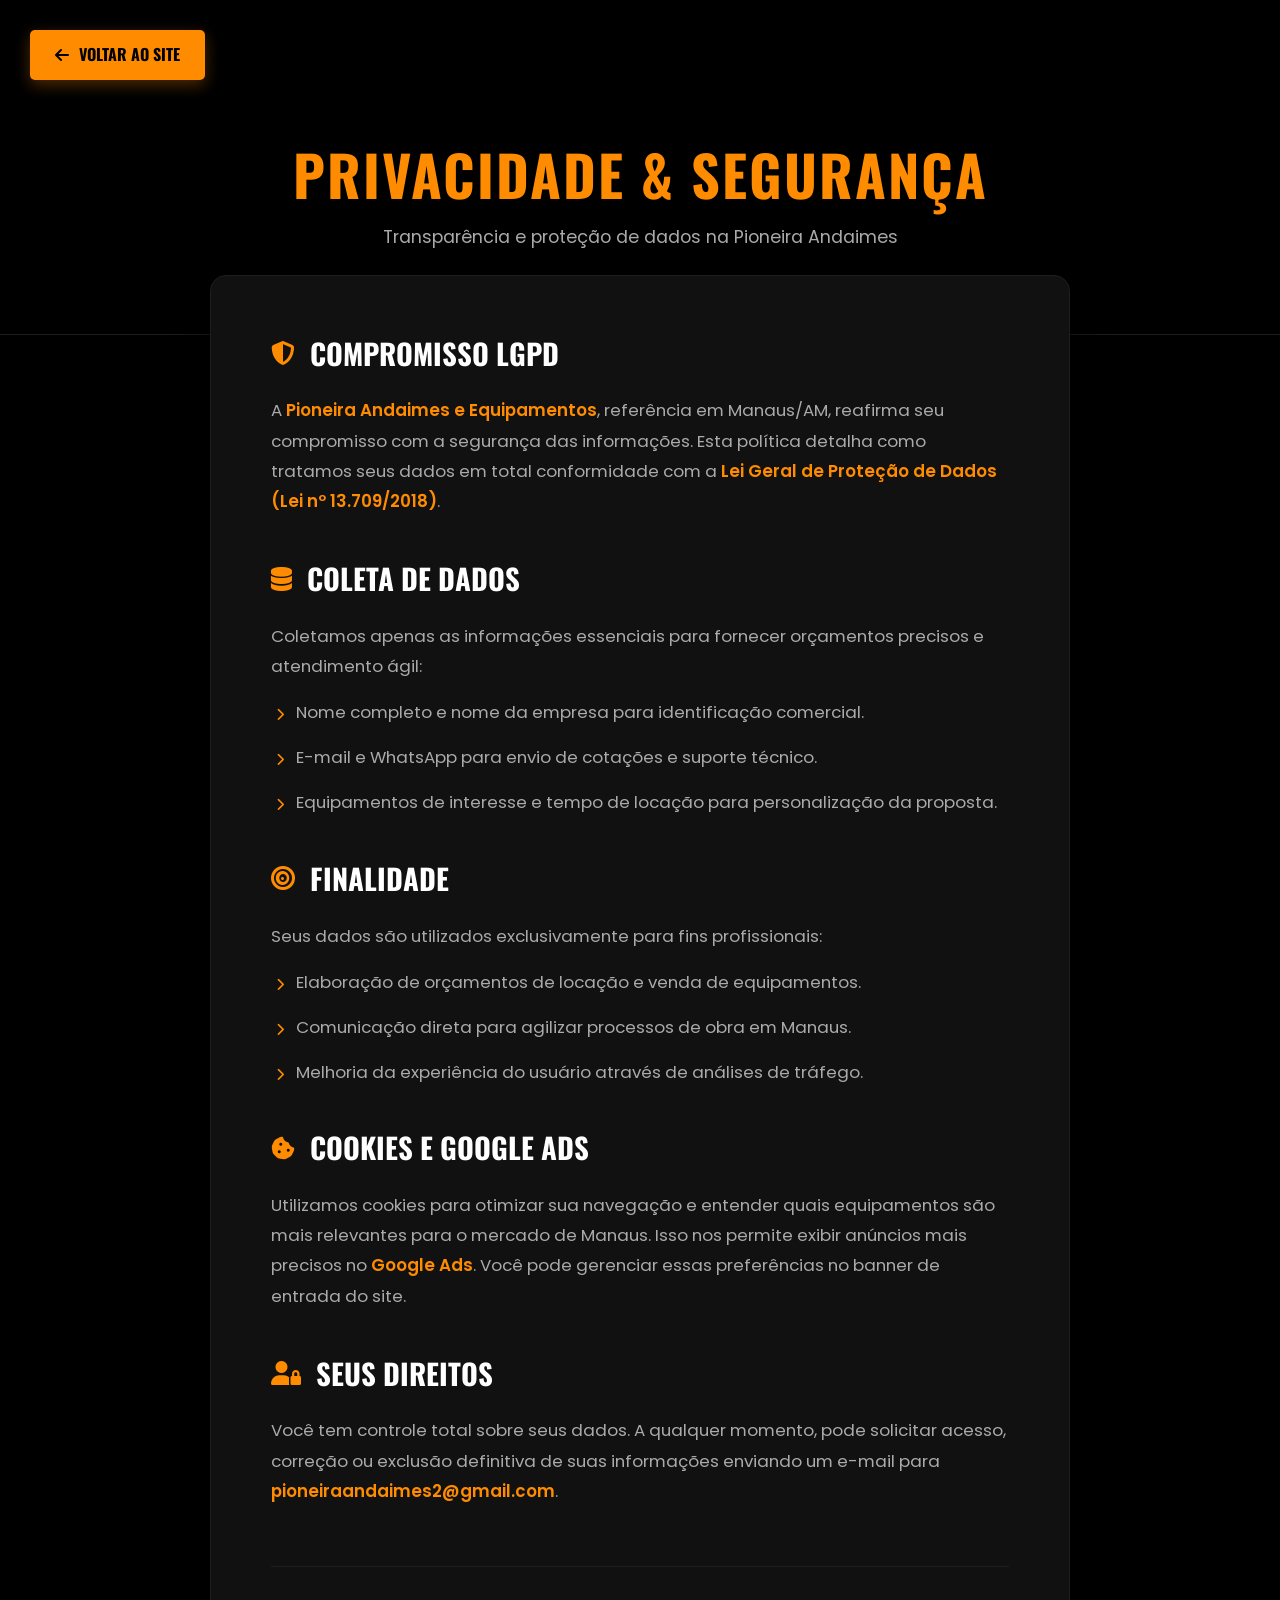
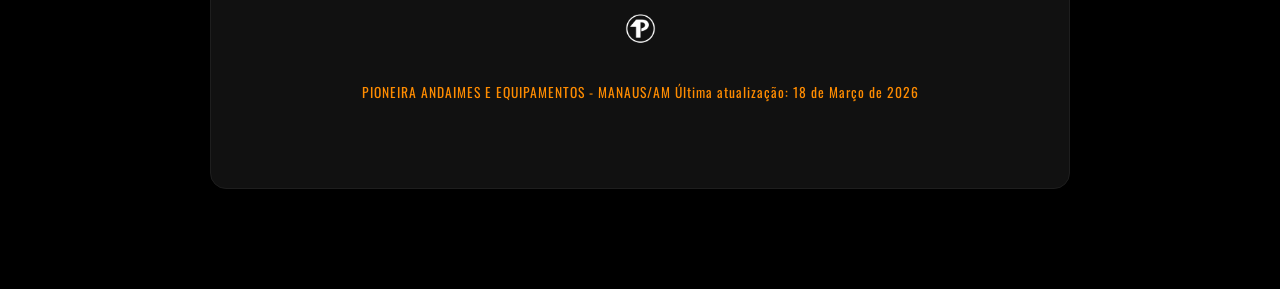
<file: politica-privacidade.html>
<!DOCTYPE html>
<html lang="pt-br">
<head>
    <meta charset="UTF-8">
    <meta name="viewport" content="width=device-width, initial-scale=1.0">
    <title>Política de Privacidade | Pioneira Andaimes e Equipamentos</title>
    <link rel="preconnect" href="https://fonts.googleapis.com">
    <link rel="preconnect" href="https://fonts.gstatic.com" crossorigin>
    <link href="https://fonts.googleapis.com/css2?family=Poppins:wght@300;400;500;600;700&family=Oswald:wght@500;600;700&display=swap" rel="stylesheet">
    <link rel="stylesheet" href="https://cdnjs.cloudflare.com/ajax/libs/font-awesome/6.5.0/css/all.min.css">
    <link rel="stylesheet" href="css/styles.css">
    <style>
        :root {
            --primary: #FF8C00;
            --dark-bg: #000000;
            --card-bg: #111111;
            --border: #1e1e1e;
            --text-gray: #aaaaaa;
        }
        
        body { 
            background-color: var(--dark-bg ); 
            color: #ffffff; 
            font-family: 'Poppins', sans-serif;
            line-height: 1.6;
        }
        
        .policy-header { 
            padding: 140px 0 80px; 
            background: linear-gradient(rgba(0,0,0,0.85), rgba(0,0,0,1)), url('https://images.unsplash.com/photo-1504307651254-35680f356dfd?w=1600&fit=crop' );
            background-size: cover;
            background-position: center;
            text-align: center;
            border-bottom: 1px solid var(--border);
        }
        
        .policy-header h1 { 
            font-family: 'Oswald', sans-serif; 
            font-size: 3.5rem; 
            color: var(--primary); 
            text-transform: uppercase; 
            margin-bottom: 15px;
            letter-spacing: 2px;
        }
        
        .policy-header p { color: var(--text-gray); font-size: 1.1rem; max-width: 600px; margin: 0 auto; }

        .policy-container { max-width: 900px; margin: -60px auto 100px; padding: 0 20px; position: relative; z-index: 10; }
        
        .policy-card { 
            background: var(--card-bg); 
            padding: 60px; 
            border-radius: 1rem; 
            border: 1px solid var(--border);
            box-shadow: 0 20px 50px rgba(0,0,0,0.8);
        }

        .policy-section { margin-bottom: 45px; }
        
        .policy-section h2 { 
            font-family: 'Oswald', sans-serif; 
            color: #ffffff; 
            font-size: 1.8rem; 
            margin-bottom: 25px; 
            display: flex; 
            align-items: center; 
            gap: 15px;
            text-transform: uppercase;
        }
        
        .policy-section h2 i { color: var(--primary); font-size: 1.5rem; }
        
        .policy-section p, .policy-section li { color: var(--text-gray); font-size: 1.05rem; margin-bottom: 18px; }
        
        .policy-section ul { padding-left: 5px; list-style: none; }
        .policy-section ul li { display: flex; align-items: flex-start; gap: 12px; }
        .policy-section ul li::before { content: "\f054"; font-family: "Font Awesome 6 Free"; font-weight: 900; color: var(--primary); font-size: 0.8rem; margin-top: 6px; }

        .btn-back-fixed {
            position: fixed; top: 30px; left: 30px; z-index: 100;
            background: var(--primary); color: #000000;
            padding: 12px 25px; border-radius: 5px; font-weight: 700;
            text-decoration: none; transition: all 0.3s ease; display: flex; align-items: center; gap: 10px;
            font-family: 'Oswald', sans-serif; text-transform: uppercase;
            box-shadow: 0 5px 15px rgba(255,140,0,0.3);
        }
        
        .btn-back-fixed:hover { background: #ffffff; transform: translateX(5px); }

        strong { color: var(--primary); font-weight: 600; }

        @media (max-width: 768px) {
            .policy-header h1 { font-size: 2.5rem; }
            .policy-card { padding: 40px 25px; }
            .btn-back-fixed { top: 20px; left: 20px; padding: 10px 15px; font-size: 0.9rem; }
        }
    </style>
</head>
<body>
    <a href="index.html" class="btn-back-fixed"><i class="fa-solid fa-arrow-left"></i> Voltar ao Site</a>

    <header class="policy-header">
        <div class="container">
            <h1>Privacidade & Segurança</h1>
            <p>Transparência e proteção de dados na Pioneira Andaimes</p>
        </div>
    </header>

    <main class="policy-container">
        <div class="policy-card">
            <div class="policy-section">
                <h2><i class="fa-solid fa-shield-halved"></i> Compromisso LGPD</h2>
                <p>A <strong>Pioneira Andaimes e Equipamentos</strong>, referência em Manaus/AM, reafirma seu compromisso com a segurança das informações. Esta política detalha como tratamos seus dados em total conformidade com a <strong>Lei Geral de Proteção de Dados (Lei nº 13.709/2018)</strong>.</p>
            </div>

            <div class="policy-section">
                <h2><i class="fa-solid fa-database"></i> Coleta de Dados</h2>
                <p>Coletamos apenas as informações essenciais para fornecer orçamentos precisos e atendimento ágil:</p>
                <ul>
                    <li>Nome completo e nome da empresa para identificação comercial.</li>
                    <li>E-mail e WhatsApp para envio de cotações e suporte técnico.</li>
                    <li>Equipamentos de interesse e tempo de locação para personalização da proposta.</li>
                </ul>
            </div>

            <div class="policy-section">
                <h2><i class="fa-solid fa-bullseye"></i> Finalidade</h2>
                <p>Seus dados são utilizados exclusivamente para fins profissionais:</p>
                <ul>
                    <li>Elaboração de orçamentos de locação e venda de equipamentos.</li>
                    <li>Comunicação direta para agilizar processos de obra em Manaus.</li>
                    <li>Melhoria da experiência do usuário através de análises de tráfego.</li>
                </ul>
            </div>

            <div class="policy-section">
                <h2><i class="fa-solid fa-cookie-bite"></i> Cookies e Google Ads</h2>
                <p>Utilizamos cookies para otimizar sua navegação e entender quais equipamentos são mais relevantes para o mercado de Manaus. Isso nos permite exibir anúncios mais precisos no <strong>Google Ads</strong>. Você pode gerenciar essas preferências no banner de entrada do site.</p>
            </div>

            <div class="policy-section">
                <h2><i class="fa-solid fa-user-lock"></i> Seus Direitos</h2>
                <p>Você tem controle total sobre seus dados. A qualquer momento, pode solicitar acesso, correção ou exclusão definitiva de suas informações enviando um e-mail para <strong>pioneiraandaimes2@gmail.com</strong>.</p>
            </div>

            <div style="text-align: center; margin-top: 60px; border-top: 1px solid var(--border); padding-top: 40px;">
                <img src="imagens/logo.png" alt="Pioneira Logo" style="height: 45px; margin-bottom: 20px; filter: grayscale(1) brightness(2);">
                <p style="font-size: 0.85rem; color: var(--primary); font-family: 'Oswald', sans-serif; letter-spacing: 1px;">PIONEIRA ANDAIMES E EQUIPAMENTOS - MANAUS/AM  
Última atualização: 18 de Março de 2026</p>
            </div>
        </div>
  <script src="javascript/script.js"></script>
    </main>
   
</body>
</html>
</file>
<file: css/styles.css>
/* ==================== VARIÁVEIS ==================== */
:root {
    --primary-color: #FF8C00;
    --secondary-color: #FFB800;
    --accent-color: #FFDA00;
    --dark-color: #000000;
    --dark-secondary: #0a0a0a;
    --dark-card: #111111;
    --dark-border: #1e1e1e;
    --light-color: #f8fafc;
    --text-dark: #ffffff;
    --text-light: #aaaaaa;
    --text-muted: #666666;
    --border-color: #2a2a2a;
    --font-display: 'Oswald', Arial, sans-serif;
    --font-body: 'Poppins', sans-serif;
    --spacing-xs: 0.5rem;
    --spacing-sm: 1rem;
    --spacing-md: 1.5rem;
    --spacing-lg: 2rem;
    --spacing-xl: 3rem;
    --spacing-2xl: 5rem;
    --shadow-sm: 0 1px 3px rgba(0,0,0,0.5);
    --shadow-md: 0 4px 15px rgba(255,140,0,0.2);
    --shadow-lg: 0 10px 30px rgba(255,140,0,0.3);
    --shadow-xl: 0 20px 50px rgba(255,140,0,0.4);
    --glow: 0 0 20px rgba(255,140,0,0.4);
    --glow-strong: 0 0 40px rgba(255,140,0,0.6);
    --transition: all 0.3s ease;
    --transition-slow: all 0.6s ease;
    --radius: 0.75rem;
    --radius-lg: 1.25rem;
}

/* ==================== RESET ==================== */
*, *::before, *::after {
    margin: 0;
    padding: 0;
    box-sizing: border-box;
}

html { scroll-behavior: smooth; }

body {
    font-family: var(--font-body);
    color: var(--text-dark);
    background-color: var(--dark-color);
    line-height: 1.6;
    overflow-x: hidden;
}

/* ==================== CONTAINER ==================== */
.container {
    max-width: 1200px;
    margin: 0 auto;
    padding: 0 var(--spacing-lg);
}

/* ==================== TIPOGRAFIA ==================== */
h1, h2, h3, h4, h5, h6 {
    font-family: var(--font-display);
    font-weight: 700;
    line-height: 1.2;
    color: var(--text-dark);
}

p {
    color: var(--text-light);
    line-height: 1.8;
    margin-bottom: var(--spacing-md);
}

a {
    color: var(--secondary-color);
    text-decoration: none;
    transition: var(--transition);
}

a:hover { color: var(--accent-color); }

/* ==================== BOTÕES ==================== */
.btn {
    display: inline-flex;
    align-items: center;
    gap: 0.5rem;
    padding: 0.75rem 1.75rem;
    border: none;
    border-radius: 0.5rem;
    font-family: var(--font-body);
    font-weight: 600;
    cursor: pointer;
    transition: var(--transition);
    text-align: center;
    text-decoration: none;
    font-size: 0.95rem;
    white-space: nowrap;
}

.btn-primary {
    background: linear-gradient(135deg, var(--primary-color), var(--secondary-color));
    color: #000;
    box-shadow: var(--shadow-md);
}

.btn-primary:hover {
    background: linear-gradient(135deg, #e07800, var(--primary-color));
    transform: translateY(-2px);
    box-shadow: var(--shadow-lg);
    color: #000;
}

.btn-secondary {
    background-color: var(--secondary-color);
    color: #000;
    box-shadow: var(--shadow-md);
}

.btn-secondary:hover {
    background-color: #e0a000;
    transform: translateY(-2px);
    color: #000;
}

.btn-outline {
    background-color: transparent;
    color: var(--primary-color);
    border: 2px solid var(--primary-color);
    padding: 0.5rem 1.25rem;
    font-size: 0.85rem;
}

.btn-outline:hover {
    background-color: var(--primary-color);
    color: #000;
}

.btn-full { width: 100%; justify-content: center; }

/* ==================== NAVBAR ==================== */
.header {
    background: rgba(0, 0, 0, 0.85);
    backdrop-filter: blur(20px);
    -webkit-backdrop-filter: blur(20px);
    border-bottom: 1px solid rgba(255, 140, 0, 0.15);
    position: sticky;
    top: 0;
    z-index: 1000;
    transition: all 0.4s ease;
}

.header.scrolled {
    background: rgba(0, 0, 0, 0.97);
    border-bottom-color: rgba(255, 140, 0, 0.3);
    box-shadow: 0 4px 30px rgba(0, 0, 0, 0.5);
}

.navbar {
    padding: 0;
}

.navbar-container {
    max-width: 1280px;
    margin: 0 auto;
    padding: 0 var(--spacing-lg);
    display: flex;
    align-items: center;
    height: 70px;
    gap: 1rem;
}

/* LOGO - ESQUERDA */
.navbar-logo {
    flex-shrink: 0;
    display: flex;
    align-items: center;
}

.navbar-logo a {
    display: flex;
    align-items: center;
}

.logo-img {
    height: 40px;
    width: auto;
    transition: var(--transition);
    filter: drop-shadow(0 0 8px rgba(255, 140, 0, 0.3));
}

.logo-img:hover {
    filter: drop-shadow(0 0 14px rgba(255, 140, 0, 0.7));
    transform: scale(1.05);
}

/* MENU - CENTRO */
.navbar-menu {
    flex: 1;
    display: flex;
    list-style: none;
    gap: 0;
    align-items: center;
    justify-content: center;
}

.navbar-menu li a.nav-link {
    color: rgba(255, 255, 255, 0.85);
    font-weight: 500;
    font-size: 0.82rem;
    letter-spacing: 0.03em;
    padding: 0.5rem 0.75rem;
    position: relative;
    transition: var(--transition);
    text-transform: uppercase;
}

.navbar-menu li a.nav-link::after {
    content: '';
    position: absolute;
    bottom: -2px;
    left: 50%;
    transform: translateX(-50%);
    width: 0;
    height: 2px;
    background: linear-gradient(90deg, var(--primary-color), var(--secondary-color));
    border-radius: 2px;
    transition: width 0.3s ease;
}

.navbar-menu li a.nav-link:hover {
    color: var(--primary-color);
}

.navbar-menu li a.nav-link:hover::after {
    width: 80%;
}

/* CTA + TOGGLE - DIREITA */
.navbar-right {
    flex-shrink: 0;
    display: flex;
    align-items: center;
    gap: 1rem;
}

.btn-nav-cta {
    background: linear-gradient(135deg, var(--primary-color), var(--secondary-color));
    color: #000 !important;
    font-weight: 700;
    font-size: 0.85rem;
    padding: 0.6rem 1.4rem;
    border-radius: 0.5rem;
    display: inline-flex;
    align-items: center;
    gap: 0.4rem;
    transition: var(--transition);
    box-shadow: 0 0 15px rgba(255, 140, 0, 0.3);
    text-transform: uppercase;
    letter-spacing: 0.03em;
}

.btn-nav-cta:hover {
    transform: translateY(-2px);
    box-shadow: 0 0 25px rgba(255, 140, 0, 0.6);
    background: linear-gradient(135deg, var(--secondary-color), var(--primary-color));
    color: #000 !important;
}

/* TOGGLE MOBILE */
.navbar-toggle {
    display: none;
    flex-direction: column;
    background: none;
    border: none;
    cursor: pointer;
    gap: 5px;
    padding: 5px;
}

.navbar-toggle span {
    width: 24px;
    height: 2px;
    background: var(--primary-color);
    border-radius: 2px;
    transition: var(--transition);
    display: block;
}

.navbar-toggle.active span:nth-child(1) {
    transform: translateY(7px) rotate(45deg);
}
.navbar-toggle.active span:nth-child(2) {
    opacity: 0;
}
.navbar-toggle.active span:nth-child(3) {
    transform: translateY(-7px) rotate(-45deg);
}

/* ==================== MOBILE NAVBAR ==================== */
@media (max-width: 900px) {
    .navbar-toggle { display: flex; }

    .navbar-menu {
        position: fixed;
        top: 70px;
        left: 0;
        right: 0;
        flex-direction: column;
        background: rgba(0, 0, 0, 0.98);
        backdrop-filter: blur(20px);
        gap: 0;
        max-height: 0;
        overflow: hidden;
        transition: max-height 0.4s ease;
        border-bottom: 1px solid rgba(255, 140, 0, 0.2);
    }

    .navbar-menu.active { max-height: 600px; }

    .navbar-menu li {
        width: 100%;
        border-bottom: 1px solid rgba(255, 140, 0, 0.08);
    }

    .navbar-menu li a.nav-link {
        display: block;
        padding: 1rem 2rem;
        font-size: 0.9rem;
    }

    .btn-nav-cta { font-size: 0.8rem; padding: 0.55rem 1rem; }
}

/* ==================== SEÇÕES - LABELS ==================== */
.section-label {
    display: inline-block;
    background: linear-gradient(135deg, rgba(255,140,0,0.15), rgba(255,184,0,0.1));
    border: 1px solid rgba(255,140,0,0.4);
    color: var(--primary-color);
    font-size: 0.75rem;
    font-weight: 700;
    letter-spacing: 0.12em;
    text-transform: uppercase;
    padding: 0.35rem 1rem;
    border-radius: 2rem;
    margin-bottom: 1rem;
}

.section-label-center {
    display: block;
    text-align: center;
    background: linear-gradient(135deg, rgba(255,140,0,0.15), rgba(255,184,0,0.1));
    border: 1px solid rgba(255,140,0,0.4);
    color: var(--primary-color);
    font-size: 0.75rem;
    font-weight: 700;
    letter-spacing: 0.12em;
    text-transform: uppercase;
    padding: 0.35rem 1rem;
    border-radius: 2rem;
    margin: 0 auto 1rem;
    width: fit-content;
}

.section-title {
    font-family: var(--font-display);
    font-size: 2.6rem;
    font-weight: 700;
    text-align: center;
    color: #fff;
    margin-bottom: var(--spacing-xl);
    position: relative;
    padding-bottom: var(--spacing-md);
    letter-spacing: 0.02em;
}

.section-title::after {
    content: '';
    position: absolute;
    bottom: 0;
    left: 50%;
    transform: translateX(-50%);
    width: 60px;
    height: 3px;
    background: linear-gradient(90deg, var(--primary-color), var(--secondary-color));
    border-radius: 2px;
}

.section-title-left {
    font-family: var(--font-display);
    font-size: 2.2rem;
    font-weight: 700;
    color: #fff;
    margin-bottom: var(--spacing-md);
    letter-spacing: 0.02em;
    line-height: 1.2;
}

.section-subtitle {
    text-align: center;
    color: var(--text-light);
    font-size: 1.05rem;
    margin-top: -2rem;
    margin-bottom: var(--spacing-xl);
}

section {
    padding: var(--spacing-2xl) 0;
    background-color: var(--dark-color);
}

/* ==================== REVEAL ANIMATIONS ==================== */
.reveal-up, .reveal-left, .reveal-right {
    opacity: 0;
    transition: opacity 0.7s ease, transform 0.7s ease;
}

.reveal-up { transform: translateY(40px); }
.reveal-left { transform: translateX(-50px); }
.reveal-right { transform: translateX(50px); }

.reveal-up.visible,
.reveal-left.visible,
.reveal-right.visible {
    opacity: 1;
    transform: none;
}

[style*="--delay"] { transition-delay: var(--delay, 0s); }

/* ==================== HERO ==================== */
.hero {
    position: relative;
    min-height: 100vh;
    display: flex;
    align-items: center;
    justify-content: center;
    text-align: center;
    overflow: hidden;
    background: #000;
}

.hero-video {
    position: absolute;
    inset: 0;
    width: 100%;
    height: 100%;
    object-fit: cover;
    z-index: 0;
    opacity: 0.45;
}

.hero-overlay {
    position: absolute;
    inset: 0;
    background: linear-gradient(
        180deg,
        rgba(0,0,0,0.3) 0%,
        rgba(0,0,0,0.5) 50%,
        rgba(0,0,0,0.85) 100%
    );
    z-index: 1;
}

/* Partículas */
.hero-particles {
    position: absolute;
    inset: 0;
    z-index: 2;
    pointer-events: none;
    overflow: hidden;
}

.particle {
    position: absolute;
    width: 4px;
    height: 4px;
    background: var(--primary-color);
    border-radius: 50%;
    opacity: 0;
    animation: floatParticle 8s infinite;
}

.particle:nth-child(1) { left: 10%; animation-delay: 0s; animation-duration: 9s; }
.particle:nth-child(2) { left: 25%; animation-delay: 1.5s; animation-duration: 7s; }
.particle:nth-child(3) { left: 45%; animation-delay: 3s; animation-duration: 11s; }
.particle:nth-child(4) { left: 65%; animation-delay: 0.8s; animation-duration: 8s; }
.particle:nth-child(5) { left: 80%; animation-delay: 2s; animation-duration: 10s; }
.particle:nth-child(6) { left: 92%; animation-delay: 4s; animation-duration: 6s; }

@keyframes floatParticle {
    0% { bottom: -10px; opacity: 0; transform: scale(0.5); }
    10% { opacity: 0.8; }
    90% { opacity: 0.4; }
    100% { bottom: 110%; opacity: 0; transform: scale(1.5); }
}

.hero-content {
    position: relative;
    z-index: 3;
    max-width: 860px;
    padding: 0 var(--spacing-lg);
    animation: fadeInUp 1s ease;
}

.hero-badge {
    display: inline-flex;
    align-items: center;
    gap: 0.5rem;
    background: rgba(255, 140, 0, 0.15);
    border: 1px solid rgba(255, 140, 0, 0.5);
    color: var(--secondary-color);
    font-size: 0.8rem;
    font-weight: 600;
    letter-spacing: 0.1em;
    text-transform: uppercase;
    padding: 0.4rem 1.2rem;
    border-radius: 2rem;
    margin-bottom: 1.5rem;
    backdrop-filter: blur(10px);
}

.hero-badge i { color: var(--accent-color); }

.hero-title {
    display: flex;
    flex-direction: column;
    align-items: center;
    margin-bottom: 1.5rem;
}

.hero-title-line {
    font-family: var(--font-display);
    font-size: 7rem;
    font-weight: 700;
    color: #fff;
    letter-spacing: 0.08em;
    text-shadow: 0 0 60px rgba(255, 140, 0, 0.4), 0 4px 20px rgba(0,0,0,0.8);
    line-height: 1;
}

.hero-title-sub {
    font-family: var(--font-display);
    font-size: 1.4rem;
    font-weight: 400;
    color: var(--secondary-color);
    letter-spacing: 0.25em;
    text-transform: uppercase;
    margin-top: 0.5rem;
}

.hero-subtitle {
    color: rgba(255, 255, 255, 0.85);
    font-size: 1.15rem;
    margin-bottom: 2rem;
    max-width: 600px;
    margin-left: auto;
    margin-right: auto;
}

.hero-actions {
    display: flex;
    gap: 1rem;
    justify-content: center;
    flex-wrap: wrap;
    margin-bottom: 3rem;
}

.btn-hero-primary {
    background: linear-gradient(135deg, var(--primary-color), var(--secondary-color));
    color: #000;
    font-weight: 700;
    padding: 1rem 2rem;
    font-size: 1rem;
    border-radius: 0.5rem;
    box-shadow: 0 0 30px rgba(255, 140, 0, 0.5);
    display: inline-flex;
    align-items: center;
    gap: 0.5rem;
    transition: var(--transition);
}

.btn-hero-primary:hover {
    transform: translateY(-3px);
    box-shadow: 0 0 50px rgba(255, 140, 0, 0.8);
    color: #000;
}

.btn-hero-secondary {
    background: rgba(255, 255, 255, 0.08);
    color: #fff;
    font-weight: 600;
    padding: 1rem 2rem;
    font-size: 1rem;
    border-radius: 0.5rem;
    border: 1px solid rgba(255, 255, 255, 0.25);
    backdrop-filter: blur(10px);
    display: inline-flex;
    align-items: center;
    gap: 0.5rem;
    transition: var(--transition);
}

.btn-hero-secondary:hover {
    background: rgba(255, 255, 255, 0.15);
    border-color: rgba(255, 255, 255, 0.5);
    transform: translateY(-3px);
    color: #fff;
}

.hero-stats {
    display: inline-flex;
    align-items: center;
    gap: 2rem;
    background: rgba(0, 0, 0, 0.5);
    border: 1px solid rgba(255, 140, 0, 0.2);
    border-radius: 1rem;
    padding: 1rem 2.5rem;
    backdrop-filter: blur(20px);
}

.hero-stat {
    display: flex;
    flex-direction: column;
    align-items: center;
}

.hero-stat strong {
    font-family: var(--font-display);
    font-size: 1.8rem;
    font-weight: 700;
    color: var(--primary-color);
    line-height: 1;
}

.hero-stat span {
    font-size: 0.75rem;
    color: rgba(255, 255, 255, 0.6);
    text-transform: uppercase;
    letter-spacing: 0.08em;
    margin-top: 0.2rem;
}

.hero-stat-divider {
    width: 1px;
    height: 40px;
    background: rgba(255, 140, 0, 0.3);
}

.hero-scroll-indicator {
    position: absolute;
    bottom: 2rem;
    left: 50%;
    transform: translateX(-50%);
    z-index: 3;
}

.hero-scroll-indicator span {
    display: block;
    width: 24px;
    height: 40px;
    border: 2px solid rgba(255, 140, 0, 0.5);
    border-radius: 12px;
    position: relative;
}

.hero-scroll-indicator span::after {
    content: '';
    position: absolute;
    top: 6px;
    left: 50%;
    transform: translateX(-50%);
    width: 4px;
    height: 8px;
    background: var(--primary-color);
    border-radius: 2px;
    animation: scrollBounce 2s infinite;
}

@keyframes scrollBounce {
    0%, 100% { top: 6px; opacity: 1; }
    50% { top: 18px; opacity: 0.3; }
}

@keyframes fadeInUp {
    from { opacity: 0; transform: translateY(40px); }
    to { opacity: 1; transform: translateY(0); }
}

@media (max-width: 768px) {
    .hero-title-line { font-size: 4rem; }
    .hero-title-sub { font-size: 1rem; }
    .hero-stats { gap: 1rem; padding: 0.8rem 1.5rem; }
    .hero-stat strong { font-size: 1.4rem; }
}

/* ==================== SOBRE ==================== */
.sobre {
    background: var(--dark-color);
    padding: var(--spacing-2xl) 0 0;
}

.sobre-grid {
    display: grid;
    grid-template-columns: 1fr 1fr;
    gap: 4rem;
    align-items: center;
    margin-bottom: 4rem;
}

.sobre-image-frame {
    position: relative;
    border-radius: var(--radius-lg);
    overflow: hidden;
    box-shadow: var(--shadow-xl);
}

.sobre-image-frame::before {
    content: '';
    position: absolute;
    inset: -2px;
    background: linear-gradient(135deg, var(--primary-color), transparent, var(--secondary-color));
    border-radius: var(--radius-lg);
    z-index: -1;
}

.sobre-img {
    width: 100%;
    height: 420px;
    object-fit: cover;
    border-radius: var(--radius-lg);
    display: block;
    transition: transform 0.6s ease;
}

.sobre-image-frame:hover .sobre-img {
    transform: scale(1.03);
}

.sobre-image-badge {
    position: absolute;
    bottom: 1.5rem;
    left: 1.5rem;
    background: rgba(0, 0, 0, 0.85);
    border: 1px solid var(--primary-color);
    color: #fff;
    padding: 0.5rem 1rem;
    border-radius: 0.5rem;
    display: flex;
    align-items: center;
    gap: 0.5rem;
    font-size: 0.85rem;
    font-weight: 600;
    backdrop-filter: blur(10px);
}

.sobre-image-badge i { color: var(--primary-color); }

.sobre-text-wrapper p {
    color: var(--text-light);
    margin-bottom: 1rem;
}

.sobre-text-wrapper strong { color: var(--primary-color); }

.sobre-features {
    display: flex;
    flex-direction: column;
    gap: 0.75rem;
    margin: 1.5rem 0 2rem;
}

.sobre-feature {
    display: flex;
    align-items: center;
    gap: 0.75rem;
    color: rgba(255, 255, 255, 0.85);
    font-size: 0.95rem;
}

.sobre-feature i { color: var(--primary-color); font-size: 1rem; }


.stats-bar {
    display: flex;
    align-items: center;
    justify-content: space-around;
    flex-wrap: wrap;
    gap: 2rem;
    background: linear-gradient(135deg, rgba(255,140,0,0.08), rgba(255,184,0,0.05));
    border: 1px solid rgba(255, 140, 0, 0.2);
    border-radius: var(--radius-lg);
    padding: 2.5rem 2rem;
    margin-top: 0;
    margin-bottom: var(--spacing-2xl);
}

.stat-item {
    display: flex;
    align-items: center;
    gap: 1rem;
    justify-content: center;
    flex: 0 1 auto;
    min-width: 180px; /* Garante que os itens não fiquem muito espremidos */
}


.stat-item > i {
    font-size: 2rem;
    color: var(--primary-color);
    flex-shrink: 0;
}

.stat-item h3 {
    font-family: var(--font-display);
    font-size: 2.2rem;
    color: var(--primary-color);
    line-height: 1;
    margin-bottom: 0.25rem;
}

.stat-item p {
    color: var(--text-light);
    font-size: 0.85rem;
    margin: 0;
}

.stat-suffix { font-size: 1.5rem; }

.stat-divider {
    width: 1px;
    background: rgba(255, 140, 0, 0.2);
    align-self: stretch;
}

@media (max-width: 900px) {
    .sobre-grid { grid-template-columns: 1fr; gap: 2rem; }
    .stats-bar { grid-template-columns: repeat(2, 1fr); gap: 2rem; }
    .stat-divider { display: none; }
}

/* ==================== VANTAGENS ==================== */
.vantagens {
    background: var(--dark-secondary);
    position: relative;
    overflow: hidden;
}

.vantagens::before {
    content: '';
    position: absolute;
    top: 0;
    left: 0;
    right: 0;
    height: 1px;
    background: linear-gradient(90deg, transparent, var(--primary-color), transparent);
}

.vantagens-grid {
    display: grid;
    grid-template-columns: repeat(3, 1fr);
    gap: 1.5rem;
}

.vantagem-card {
    background: var(--dark-card);
    border: 1px solid var(--dark-border);
    border-radius: var(--radius);
    padding: 2rem;
    text-align: center;
    transition: var(--transition);
    position: relative;
    overflow: hidden;
}

.vantagem-card::before {
    content: '';
    position: absolute;
    top: 0;
    left: 0;
    right: 0;
    height: 3px;
    background: linear-gradient(90deg, var(--primary-color), var(--secondary-color));
    transform: scaleX(0);
    transition: transform 0.4s ease;
}

.vantagem-card:hover::before { transform: scaleX(1); }

.vantagem-card:hover {
    border-color: rgba(255, 140, 0, 0.3);
    transform: translateY(-6px);
    box-shadow: var(--shadow-lg);
}

.vantagem-icon {
    width: 70px;
    height: 70px;
    background: linear-gradient(135deg, rgba(255,140,0,0.15), rgba(255,184,0,0.1));
    border: 1px solid rgba(255, 140, 0, 0.3);
    border-radius: 50%;
    display: flex;
    align-items: center;
    justify-content: center;
    margin: 0 auto 1.25rem;
    font-size: 1.6rem;
    color: var(--primary-color);
    transition: var(--transition);
}

.vantagem-card:hover .vantagem-icon {
    background: linear-gradient(135deg, rgba(255,140,0,0.3), rgba(255,184,0,0.2));
    box-shadow: var(--glow);
}

.vantagem-card h3 {
    font-size: 1.05rem;
    color: #fff;
    margin-bottom: 0.75rem;
    font-family: var(--font-display);
    letter-spacing: 0.02em;
}

.vantagem-card p {
    color: var(--text-light);
    font-size: 0.9rem;
    margin: 0;
}

.vantagem-line {
    width: 30px;
    height: 2px;
    background: linear-gradient(90deg, var(--primary-color), var(--secondary-color));
    margin: 1rem auto 0;
    border-radius: 1px;
}

@media (max-width: 900px) {
    .vantagens-grid { grid-template-columns: repeat(2, 1fr); }
}

@media (max-width: 600px) {
    .vantagens-grid { grid-template-columns: 1fr; }
}

/* ==================== EQUIPAMENTOS ==================== */
.equipamentos { background: var(--dark-color); }

.equipamentos-grid {
    display: grid;
    grid-template-columns: repeat(3, 1fr);
    gap: 1.5rem;
}

.equipamento-card {
    background: var(--dark-card);
    border-radius: var(--radius);
    overflow: hidden;
    border: 1px solid var(--dark-border);
    transition: var(--transition);
}

.equipamento-card:hover {
    border-color: rgba(255, 140, 0, 0.4);
    transform: translateY(-8px);
    box-shadow: var(--shadow-lg);
}

.equipamento-img-wrapper {
    position: relative;
    overflow: hidden;
    height: 280px;
    display: flex;
    align-items: center;
    justify-content: center;
    background: #f5f5f5;
}

.equipamento-img-wrapper img {
    width: 100%;
    height: 100%;
    object-fit: cover;
    object-position: center;
    transition: transform 0.5s ease;
}

.equipamento-card:hover .equipamento-img-wrapper img {
    transform: scale(1.08);
}

.equipamento-overlay {
    position: absolute;
    inset: 0;
    background: rgba(0, 0, 0, 0.75);
    display: flex;
    align-items: center;
    justify-content: center;
    opacity: 0;
    transition: opacity 0.3s ease;
}

.equipamento-card:hover .equipamento-overlay { opacity: 1; }

.btn-overlay {
    background: linear-gradient(135deg, var(--primary-color), var(--secondary-color));
    color: #000;
    font-weight: 700;
    padding: 0.7rem 1.5rem;
    border-radius: 0.5rem;
    font-size: 0.85rem;
    transition: var(--transition);
}

.btn-overlay:hover {
    transform: scale(1.05);
    color: #000;
}

.equipamento-badge {
    position: absolute;
    top: 0.75rem;
    left: 0.75rem;
    background: linear-gradient(135deg, var(--primary-color), var(--secondary-color));
    color: #000;
    font-size: 0.7rem;
    font-weight: 700;
    padding: 0.25rem 0.75rem;
    border-radius: 2rem;
    text-transform: uppercase;
    letter-spacing: 0.05em;
}

.equipamento-info {
    padding: 1.25rem;
}

.equipamento-info h3 {
    font-size: 1.05rem;
    color: #fff;
    margin-bottom: 0.5rem;
    font-family: var(--font-display);
}

.equipamento-info p {
    color: var(--text-light);
    font-size: 0.88rem;
    margin-bottom: 1rem;
}

.equipamento-footer {
    display: flex;
    align-items: center;
    justify-content: space-between;
}

.equipamento-tag {
    color: var(--text-muted);
    font-size: 0.78rem;
    display: flex;
    align-items: center;
    gap: 0.3rem;
}

.equipamento-tag i { color: var(--primary-color); }

@media (max-width: 900px) {
    .equipamentos-grid { grid-template-columns: repeat(2, 1fr); }
}

@media (max-width: 600px) {
    .equipamentos-grid { grid-template-columns: 1fr; }
}

/* ==================== LOCAÇÃO ==================== */
.locacao {
    background: var(--dark-secondary);
    position: relative;
    overflow: hidden;
}

.locacao-bg-overlay {
    position: absolute;
    inset: 0;
    background: radial-gradient(ellipse at center, rgba(255,140,0,0.04) 0%, transparent 70%);
    pointer-events: none;
}

.locacao-steps {
    display: flex;
    align-items: flex-start;
    gap: 0;
    justify-content: center;
    flex-wrap: wrap;
}

.locacao-step {
    flex: 1;
    min-width: 200px;
    max-width: 240px;
    text-align: center;
    padding: 2rem 1.5rem;
    background: var(--dark-card);
    border: 1px solid var(--dark-border);
    border-radius: var(--radius);
    position: relative;
    transition: var(--transition);
    display: flex;
    flex-direction: column;
    justify-content: center;
    min-height: 280px;
}

.locacao-step:hover {
    border-color: rgba(255, 140, 0, 0.3);
    transform: translateY(-5px);
    box-shadow: var(--shadow-md);
}

.step-number {
    font-family: var(--font-display);
    font-size: 3.5rem;
    font-weight: 700;
    color: rgba(255, 140, 0, 0.12);
    line-height: 1;
    margin-bottom: -0.5rem;
}

.step-icon {
    width: 60px;
    height: 60px;
    background: linear-gradient(135deg, var(--primary-color), var(--secondary-color));
    border-radius: 50%;
    display: flex;
    align-items: center;
    justify-content: center;
    margin: 0 auto 1rem;
    font-size: 1.3rem;
    color: #000;
    box-shadow: var(--glow);
}

.locacao-step h3 {
    font-size: 1rem;
    color: #fff;
    margin-bottom: 0.75rem;
    font-family: var(--font-display);
}

.locacao-step p {
    color: var(--text-light);
    font-size: 0.85rem;
    margin: 0;
}

.step-arrow {
    display: flex;
    align-items: center;
    color: rgba(255, 140, 0, 0.4);
    font-size: 1.2rem;
    padding: 0 0.5rem;
    margin-top: 3rem;
}

@media (max-width: 768px) {
    .step-arrow { display: none; }
    .locacao-steps { gap: 1rem; }
    .locacao-step { min-width: 150px; }
}

/* ==================== OBRAS ==================== */
.obras { background: var(--dark-color); }

.obras-grid {
    display: grid;
    grid-template-columns: repeat(3, 1fr);
    gap: 1.5rem;
}

.obra-card {
    background: var(--dark-card);
    border-radius: var(--radius);
    overflow: hidden;
    border: 1px solid var(--dark-border);
    transition: var(--transition);
}

.obra-card:hover {
    border-color: rgba(255, 140, 0, 0.4);
    transform: translateY(-6px);
    box-shadow: var(--shadow-lg);
}

.obra-img-wrapper {
    position: relative;
    height: 240px;
    overflow: hidden;
}

.obra-img-wrapper img {
    width: 100%;
    height: 100%;
    object-fit: cover;
    transition: transform 0.5s ease;
}

.obra-card:hover .obra-img-wrapper img { transform: scale(1.06); }

.obra-overlay {
    position: absolute;
    inset: 0;
    background: linear-gradient(0deg, rgba(0,0,0,0.85) 0%, transparent 60%);
    display: flex;
    align-items: flex-end;
    padding: 1.5rem;
    opacity: 0;
    transition: opacity 0.3s ease;
}

.obra-card:hover .obra-overlay { opacity: 1; }

.obra-overlay-content h3 {
    font-size: 1.1rem;
    color: #fff;
    margin-bottom: 0.25rem;
}

.obra-overlay-content p {
    font-size: 0.8rem;
    color: rgba(255,255,255,0.7);
    margin: 0;
}

.obra-info { padding: 1.25rem; }

.obra-category {
    display: inline-flex;
    align-items: center;
    gap: 0.4rem;
    font-size: 0.75rem;
    color: var(--primary-color);
    font-weight: 600;
    text-transform: uppercase;
    letter-spacing: 0.08em;
    margin-bottom: 0.5rem;
}

.obra-info h3 {
    font-size: 1.05rem;
    color: #fff;
    margin-bottom: 0.5rem;
    font-family: var(--font-display);
}

.obra-info p {
    color: var(--text-light);
    font-size: 0.88rem;
    margin: 0;
}

@media (max-width: 768px) {
    .obras-grid { grid-template-columns: 1fr; }
}

/* ==================== CLIENTES ==================== */
.clientes { background: var(--dark-secondary); }

.clientes-grid {
    display: grid;
    grid-template-columns: repeat(2, 1fr);
    gap: 1.5rem;
}

.cliente-card {
    background: var(--dark-card);
    border: 1px solid var(--dark-border);
    border-radius: var(--radius);
    padding: 2rem;
    transition: var(--transition);
    position: relative;
}

.cliente-card::before {
    content: '"';
    position: absolute;
    top: 1rem;
    right: 1.5rem;
    font-family: Georgia, serif;
    font-size: 5rem;
    color: rgba(255, 140, 0, 0.08);
    line-height: 1;
}

.cliente-card:hover {
    border-color: rgba(255, 140, 0, 0.3);
    transform: translateY(-5px);
    box-shadow: var(--shadow-md);
}

.cliente-stars {
    display: flex;
    gap: 0.25rem;
    margin-bottom: 1rem;
    color: var(--secondary-color);
    font-size: 0.9rem;
}

.cliente-depoimento {
    color: rgba(255, 255, 255, 0.8);
    font-size: 0.95rem;
    font-style: italic;
    line-height: 1.7;
    margin-bottom: 1.5rem;
}

.cliente-info {
    display: flex;
    align-items: center;
    gap: 1rem;
}

.cliente-avatar {
    width: 46px;
    height: 46px;
    background: linear-gradient(135deg, rgba(255,140,0,0.2), rgba(255,184,0,0.1));
    border: 1px solid rgba(255, 140, 0, 0.3);
    border-radius: 50%;
    display: flex;
    align-items: center;
    justify-content: center;
    color: var(--primary-color);
    font-size: 1.1rem;
    flex-shrink: 0;
}

.cliente-info h3 {
    font-size: 0.95rem;
    color: #fff;
    margin-bottom: 0.15rem;
    font-family: var(--font-body);
    font-weight: 600;
}

.cliente-info span {
    font-size: 0.8rem;
    color: var(--text-muted);
}

@media (max-width: 768px) {
    .clientes-grid { grid-template-columns: 1fr; }
}

/* ==================== BLOG ==================== */
.blog { background: var(--dark-color); }

.blog-grid {
    display: grid;
    grid-template-columns: repeat(3, 1fr);
    gap: 1.5rem;
}

.blog-card {
    background: var(--dark-card);
    border: 1px solid var(--dark-border);
    border-radius: var(--radius);
    overflow: hidden;
    transition: var(--transition);
    cursor: pointer;
}

.blog-card:hover {
    border-color: rgba(255, 140, 0, 0.3);
    transform: translateY(-5px);
    box-shadow: var(--shadow-md);
}

.blog-img-wrapper {
    position: relative;
    height: 200px;
    overflow: hidden;
}

.blog-img-wrapper img {
    width: 100%;
    height: 100%;
    object-fit: cover;
    transition: transform 0.5s ease;
}

.blog-card:hover .blog-img-wrapper img { transform: scale(1.06); }

.blog-category-tag {
    position: absolute;
    top: 0.75rem;
    left: 0.75rem;
    background: linear-gradient(135deg, var(--primary-color), var(--secondary-color));
    color: #000;
    font-size: 0.7rem;
    font-weight: 700;
    padding: 0.25rem 0.75rem;
    border-radius: 2rem;
    text-transform: uppercase;
    letter-spacing: 0.05em;
}

.blog-content { padding: 1.5rem; }

.blog-meta {
    display: none;
    gap: 1rem;
    margin-bottom: 0.75rem;
}

.blog-meta span {
    font-size: 0.78rem;
    color: var(--text-muted);
    display: flex;
    align-items: center;
    gap: 0.3rem;
}

.blog-meta i { color: var(--primary-color); }

.blog-content h3 {
    font-size: 1rem;
    color: #fff;
    margin-bottom: 0.75rem;
    font-family: var(--font-display);
    line-height: 1.4;
}

.blog-content p {
    color: var(--text-light);
    font-size: 0.88rem;
    margin-bottom: 1rem;
}

.blog-link {
    color: var(--primary-color);
    font-weight: 600;
    font-size: 0.88rem;
    display: inline-flex;
    align-items: center;
    gap: 0.4rem;
    transition: var(--transition);
}

.blog-link:hover {
    color: var(--secondary-color);
    gap: 0.7rem;
}

@media (max-width: 768px) {
    .blog-grid { grid-template-columns: 1fr; }
}

/* ==================== ORÇAMENTO ==================== */
.orcamento { background: var(--dark-secondary); }

.orcamento-wrapper {
    display: grid;
    grid-template-columns: 1fr 1.4fr;
    gap: 4rem;
    align-items: start;
}

.orcamento-info p {
    color: var(--text-light);
    margin-bottom: 2rem;
}

.orcamento-contacts {
    display: flex;
    flex-direction: column;
    gap: 1rem;
}

.orcamento-contact-item {
    display: flex;
    align-items: center;
    gap: 1rem;
    padding: 1rem 1.25rem;
    background: var(--dark-card);
    border: 1px solid var(--dark-border);
    border-radius: var(--radius);
    transition: var(--transition);
    color: #fff;
}

.orcamento-contact-item:hover {
    border-color: rgba(255, 140, 0, 0.3);
    background: rgba(255, 140, 0, 0.05);
    transform: translateX(5px);
    color: #fff;
}

.oc-icon {
    width: 44px;
    height: 44px;
    background: linear-gradient(135deg, rgba(255,140,0,0.15), rgba(255,184,0,0.1));
    border: 1px solid rgba(255, 140, 0, 0.3);
    border-radius: 0.5rem;
    display: flex;
    align-items: center;
    justify-content: center;
    color: var(--primary-color);
    font-size: 1.1rem;
    flex-shrink: 0;
}

.oc-icon.whatsapp { color: #25d366; border-color: rgba(37, 211, 102, 0.3); background: rgba(37, 211, 102, 0.1); }

.orcamento-contact-item strong {
    display: block;
    font-size: 0.8rem;
    color: var(--text-muted);
    text-transform: uppercase;
    letter-spacing: 0.08em;
    margin-bottom: 0.15rem;
}

.orcamento-contact-item span {
    font-size: 0.9rem;
    color: rgba(255, 255, 255, 0.85);
}

/* Formulário */
.orcamento-form-wrapper {
    background: var(--dark-card);
    border: 1px solid var(--dark-border);
    border-radius: var(--radius-lg);
    padding: 2.5rem;
}

.orcamento-form h3 {
    font-family: var(--font-display);
    font-size: 1.4rem;
    color: #fff;
    margin-bottom: 1.5rem;
    padding-bottom: 1rem;
    border-bottom: 1px solid var(--dark-border);
}

.form-row {
    display: grid;
    grid-template-columns: 1fr 1fr;
    gap: 1rem;
}

.form-group {
    margin-bottom: 1.25rem;
}

.form-group label {
    display: flex;
    align-items: center;
    gap: 0.4rem;
    margin-bottom: 0.5rem;
    color: rgba(255, 255, 255, 0.8);
    font-weight: 500;
    font-size: 0.85rem;
}

.form-group label i { color: var(--primary-color); font-size: 0.8rem; }

.form-group input,
.form-group select,
.form-group textarea {
    width: 100%;
    padding: 0.75rem 1rem;
    background: rgba(255, 255, 255, 0.04);
    border: 1px solid var(--dark-border);
    border-radius: 0.5rem;
    font-family: var(--font-body);
    font-size: 0.9rem;
    color: #fff;
    transition: var(--transition);
}

.form-group input::placeholder,
.form-group textarea::placeholder { color: var(--text-muted); }

.form-group select option { background: #111; color: #fff; }

.form-group input:focus,
.form-group select:focus,
.form-group textarea:focus {
    outline: none;
    border-color: var(--primary-color);
    background: rgba(255, 140, 0, 0.05);
    box-shadow: 0 0 0 3px rgba(255, 140, 0, 0.1);
}

.form-group textarea { resize: vertical; }

@media (max-width: 900px) {
    .orcamento-wrapper { grid-template-columns: 1fr; gap: 2rem; }
    .form-row { grid-template-columns: 1fr; }
}

/* ==================== CONTATO ==================== */
.contato { background: #000; padding: 0; }

.contato-background {
    background:
        linear-gradient(135deg, rgba(255,140,0,0.75), rgba(255,184,0,0.7)),
        url('../imagens/frentedaempresa.jpg');
    background-size: cover;
    background-position: center;
    background-attachment: fixed;
    padding: 80px 0;
    position: relative;
}

.contato-background::after {
    content: '';
    position: absolute;
    inset: 0;
    background: rgba(0, 0, 0, 0.35);
}

.contato-container {
    max-width: 1100px;
    margin: auto;
    position: relative;
    z-index: 2;
    padding: 0 var(--spacing-lg);
}

.contato-label { color: rgba(0,0,0,0.7) !important; border-color: rgba(0,0,0,0.2) !important; background: rgba(0,0,0,0.1) !important; }
.contato-title { color: #000 !important; }
.contato-title::after { background: rgba(0,0,0,0.4) !important; }

.contato-top {
    display: grid;
    grid-template-columns: 1fr 1fr;
    gap: 30px;
    align-items: stretch;
    margin-bottom: 30px;
}

.contato-map iframe {
    width: 100%;
    height: 250px;
    border-radius: 10px;
}

.contato-endereco {
    background: rgba(0,0,0,0.85);
    padding: 2.5rem;
    border-radius: 10px;
    text-align: center;
    border: 2px solid rgba(255, 140, 0, 0.5);
}

.contato-icon-title {
    display: flex;
    align-items: center;
    justify-content: center;
    gap: 0.5rem;
    margin-bottom: 1rem;
}

.contato-icon-title i { color: var(--primary-color); font-size: 1.2rem; }

.contato-endereco h3 { color: #fff; font-size: 1rem; letter-spacing: 0.1em; margin-bottom: 0; }
.contato-endereco p { color: rgba(255,255,255,0.85); margin: 0; font-size: 0.95rem; }

.contato-bottom {
    display: grid;
    grid-template-columns: 1fr 1fr;
    gap: 20px;
    background: rgba(0,0,0,0.85);
    padding: 2.5rem;
    border-radius: 10px;
    border: 2px solid rgba(255, 140, 0, 0.5);
    max-width: 900px;
    margin: 0 auto 30px;
    text-align: center;
}

.contato-email i, .contato-telefone i {
    font-size: 1.5rem;
    color: var(--primary-color);
    margin-bottom: 0.5rem;
    display: block;
}

.contato-email h3, .contato-telefone h3 {
    color: #fff;
    font-size: 0.85rem;
    letter-spacing: 0.1em;
    margin-bottom: 0.5rem;
}

.contato-email p, .contato-telefone p { color: rgba(255,255,255,0.85); margin: 0; }
.contato-email a, .contato-telefone a { color: rgba(255,255,255,0.85); }
.contato-email a:hover, .contato-telefone a:hover { color: var(--secondary-color); }

.contato-sociais {
    display: flex;
    justify-content: center;
    gap: 15px;
    margin-top: 10px;
}

.social-icon {
    width: 48px;
    height: 48px;
    background: rgba(0,0,0,0.8);
    border-radius: 10px;
    border: 2px solid rgba(255, 140, 0, 0.5);
    display: flex;
    align-items: center;
    justify-content: center;
    color: #fff;
    transition: var(--transition);
}

.social-icon:hover {
    background: var(--primary-color);
    color: #000;
    transform: translateY(-3px);
    box-shadow: var(--glow);
}

@media (max-width: 768px) {
    .contato-top, .contato-bottom { grid-template-columns: 1fr; }
}

/* ==================== FOOTER ==================== */
.footer {
    background: #050505;
    border-top: 1px solid var(--dark-border);
    padding: var(--spacing-2xl) 0 var(--spacing-lg);
}

.footer-content {
    display: grid;
    grid-template-columns: 1.5fr 1fr 1fr 1.5fr;
    gap: 3rem;
    margin-bottom: 3rem;
}

.footer-logo {
    height: 40px;
    width: auto;
    margin-bottom: 1rem;
    filter: brightness(0.9);
}

.footer-brand p {
    color: var(--text-muted);
    font-size: 0.88rem;
    margin-bottom: 1.25rem;
}

.footer-socials {
    display: flex;
    gap: 0.75rem;
}

.footer-socials a {
    width: 38px;
    height: 38px;
    background: var(--dark-card);
    border: 1px solid var(--dark-border);
    border-radius: 0.5rem;
    display: flex;
    align-items: center;
    justify-content: center;
    color: var(--text-muted);
    font-size: 1rem;
    transition: var(--transition);
}

.footer-socials a:hover {
    background: var(--primary-color);
    color: #000;
    border-color: var(--primary-color);
    transform: translateY(-2px);
}

.footer-section h4 {
    color: var(--primary-color);
    font-size: 0.85rem;
    font-weight: 700;
    letter-spacing: 0.1em;
    text-transform: uppercase;
    margin-bottom: 1.25rem;
}

.footer-section ul { list-style: none; }

.footer-section ul li { margin-bottom: 0.6rem; }

.footer-section ul a {
    color: var(--text-muted);
    font-size: 0.88rem;
    display: flex;
    align-items: center;
    gap: 0.4rem;
    transition: var(--transition);
}

.footer-section ul a i { font-size: 0.65rem; color: var(--primary-color); }

.footer-section ul a:hover {
    color: rgba(255, 255, 255, 0.8);
    padding-left: 4px;
}

.footer-contact-list {
    display: flex;
    flex-direction: column;
    gap: 0.75rem;
}

.footer-contact-item {
    display: flex;
    align-items: flex-start;
    gap: 0.75rem;
    font-size: 0.85rem;
}

.footer-contact-item i {
    color: var(--primary-color);
    margin-top: 0.15rem;
    flex-shrink: 0;
}

.footer-contact-item span,
.footer-contact-item a {
    color: var(--text-muted);
    line-height: 1.5;
}

.footer-contact-item a:hover { color: rgba(255, 255, 255, 0.8); }

.footer-bottom {
    display: flex;
    justify-content: space-between;
    align-items: center;
    padding-top: 1.5rem;
    border-top: 1px solid var(--dark-border);
    flex-wrap: wrap;
    gap: 0.5rem;
}

.footer-bottom p {
    color: var(--text-muted);
    font-size: 0.82rem;
    margin: 0;
}

@media (max-width: 900px) {
    .footer-content { grid-template-columns: 1fr 1fr; }
}

@media (max-width: 600px) {
    .footer-content { grid-template-columns: 1fr; }
    .footer-bottom { flex-direction: column; text-align: center; }
}

/* ==================== WHATSAPP FLUTUANTE ==================== */
.whatsapp-float {
    position: fixed;
    bottom: 2rem;
    right: 2rem;
    width: 62px;
    height: 62px;
    background: #25d366;
    border-radius: 50%;
    display: flex;
    align-items: center;
    justify-content: center;
    box-shadow: 0 4px 20px rgba(37, 211, 102, 0.5);
    transition: var(--transition);
    z-index: 500;
    text-decoration: none;
}

.whatsapp-float:hover {
    background: #1ead4f;
    transform: scale(1.1);
    box-shadow: 0 6px 30px rgba(37, 211, 102, 0.7);
}

.whatsapp-pulse {
    position: absolute;
    width: 100%;
    height: 100%;
    border-radius: 50%;
    background: rgba(37, 211, 102, 0.4);
    animation: pulse 2.5s infinite;
}

@keyframes pulse {
    0% { transform: scale(1); opacity: 0.7; }
    70% { transform: scale(1.6); opacity: 0; }
    100% { transform: scale(1.6); opacity: 0; }
}

/* ==================== RESPONSIVIDADE GERAL ==================== */
@media (max-width: 768px) {
    section { padding: 3rem 0; }
    .container { padding: 0 1.25rem; }
    .section-title { font-size: 1.8rem; }
    .section-title-left { font-size: 1.7rem; }
    .hero-title-line { font-size: 3.5rem; }
    .hero-stats { flex-direction: column; gap: 0.75rem; }
    .hero-stat-divider { width: 60px; height: 1px; }
    .stats-bar { grid-template-columns: 1fr 1fr; }
    .sobre-img { height: 280px; }
}

@media (max-width: 480px) {
    .hero-title-line { font-size: 2.8rem; }
    .hero-title-sub { font-size: 0.85rem; }
    .hero-actions { flex-direction: column; align-items: center; }
    .stats-bar { grid-template-columns: 1fr; }
    .navbar-container { padding: 0 1rem; }
    .btn-nav-cta span { display: none; }
}
/* BANNER DE COOKIES */
.cookie-banner {
    position: fixed;
    bottom: -100%; /* Começa escondido */
    left: 0;
    width: 100%;
    background: rgba(18, 18, 18, 0.95);
    backdrop-filter: blur(10px);
    border-top: 2px solid var(--primary);
    padding: 20px 0;
    z-index: 10000;
    transition: bottom 0.5s ease-in-out;
    box-shadow: 0 -10px 30px rgba(0,0,0,0.5);
}

.cookie-banner.show {
    bottom: 0;
}

.cookie-container {
    max-width: 1200px;
    margin: 0 auto;
    padding: 0 20px;
    display: flex;
    justify-content: space-between;
    align-items: center;
    gap: 20px;
}

.cookie-content {
    display: flex;
    align-items: center;
    gap: 15px;
    color: var(--white);
}

.cookie-content i {
    font-size: 1.5rem;
    color: var(--primary);
}

.cookie-content p {
    font-size: 0.9rem;
    margin: 0;
}

.cookie-content a {
    color: var(--primary);
    text-decoration: underline;
}

.cookie-buttons {
    display: flex;
    gap: 10px;
}

.btn-cookie {
    padding: 10px 25px;
    border-radius: 5px;
    font-weight: 600;
    cursor: pointer;
    transition: 0.3s;
    border: none;
    font-size: 0.85rem;
}

.btn-accept {
    background: var(--primary);
    color: var(--dark);
}

.btn-accept:hover {
    background: var(--primary-hover);
    transform: translateY(-2px);
}

.btn-decline {
    background: transparent;
    color: var(--gray);
    border: 1px solid var(--gray);
}

.btn-decline:hover {
    color: var(--white);
    border-color: var(--white);
}

/* Responsividade */
@media (max-width: 768px) {
    .cookie-container {
        flex-direction: column;
        text-align: center;
    }
    .cookie-content {
        flex-direction: column;
    }
}
</file>
